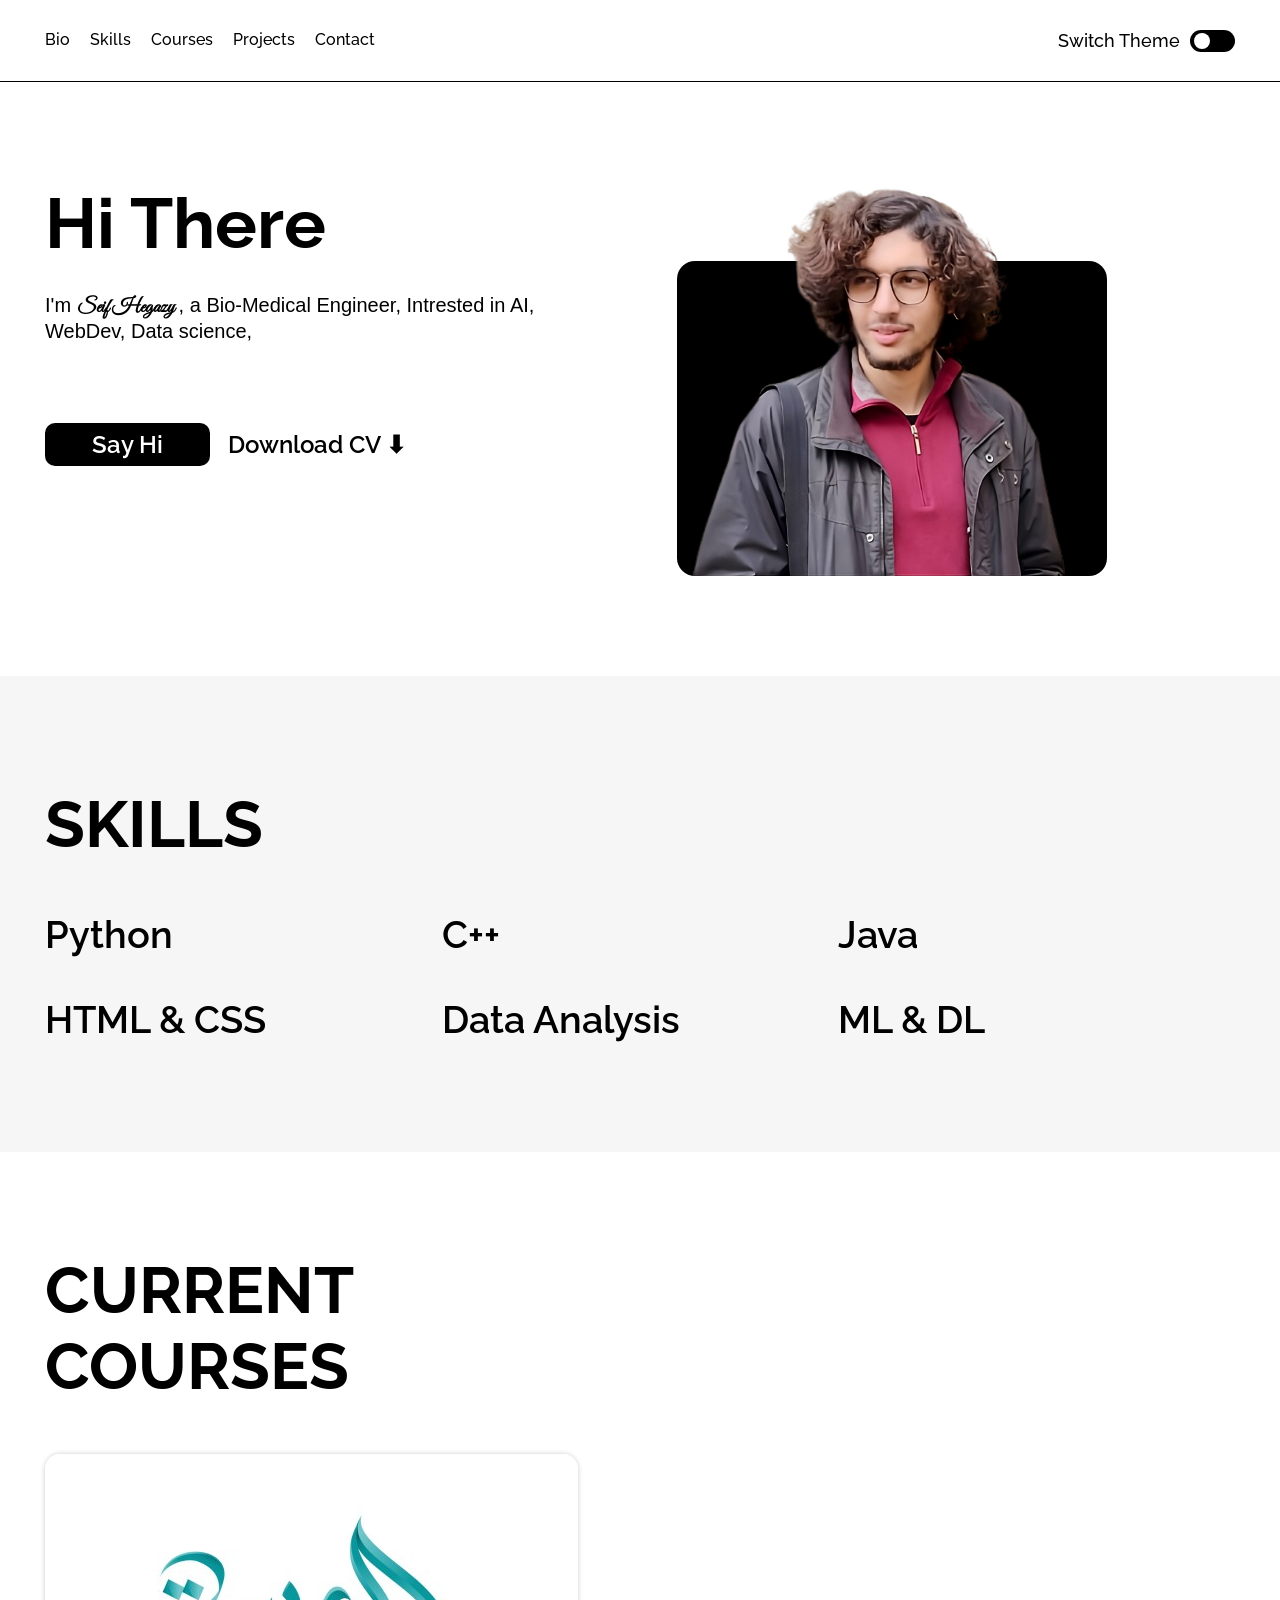
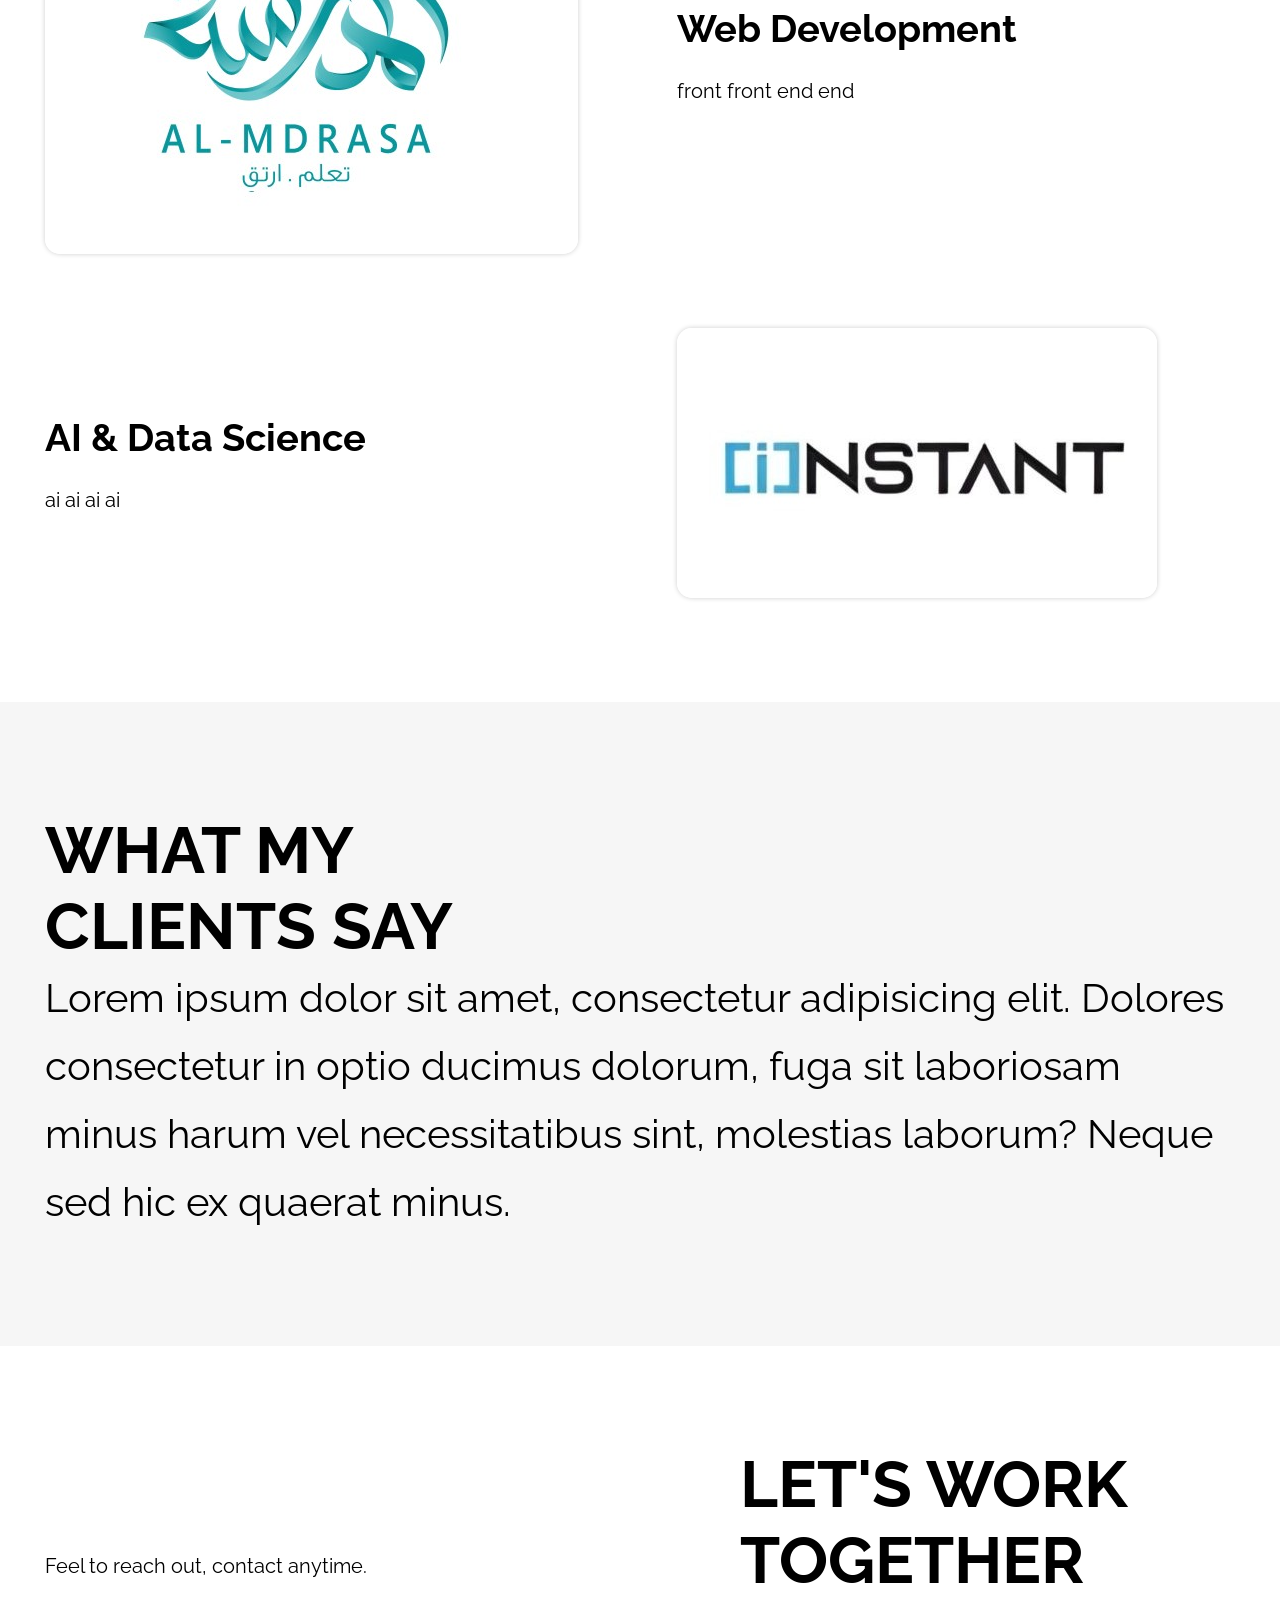
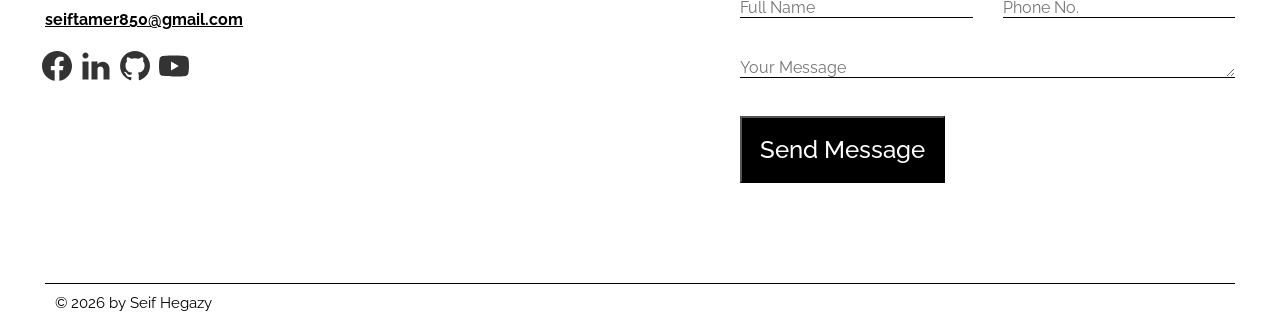
<file: index.html>
<!DOCTYPE html>
<html lang="en">
<head>
    <meta charset="UTF-8">
    <meta name="viewport" content="width=device-width, initial-scale=1.0">
    <title>Seif Hegazy</title>
    <link href="My work/styles/style.css" rel="stylesheet">
    <link href="assets/person-removebg-preview.png" rel="icon" type="image/jpg" >
    <link rel="preconnect" href="https://fonts.googleapis.com">
    <link rel="preconnect" href="https://fonts.gstatic.com" crossorigin>
    <link href="https://fonts.googleapis.com/css2?family=Fustat:wght@200..800&family=Raleway:ital,wght@0,100..900;1,100..900&display=swap" rel="stylesheet">

    <link rel="preconnect" href="https://fonts.googleapis.com">
<link rel="preconnect" href="https://fonts.gstatic.com" crossorigin>
<link href="https://fonts.googleapis.com/css2?family=Great+Vibes&family=Playwrite+DE+LA+Guides&family=Raleway:ital,wght@0,100..900;1,100..900&display=swap" rel="stylesheet">
</head>

<body>
    <div class="container">
        <video class="video--loop" autoplay loop muted>
            <source src="video-loop.mp4" type="video/mp4" >

        </video>
        <header class="header">
            <label for="menu" class="burger-menu">
                <div class="burger-menu__bar"></div>
                <div class="burger-menu__bar"></div>
                <div class="burger-menu__bar"></div>


            </label>
            <input type="checkbox"  id="menu" class="burger-menu__checkbox">
            <nav class="navigation">
                <ul class="navigation__list">
                    <li><a href="#bio" class="navigation__link navigation__bio">Bio</a></li>
                    <li><a href="#skills" class="navigation__link navigation__skills">Skills</a></li>
                    <li><a href="#courses" class="navigation__link navigation__courses">Courses</a></li>
                    <li><a href="#" class="navigation__link navigation__projects">Projects</a></li>
                    <li><a href="#contact" class="navigation__link navigation__contact">Contact</a></li>
                </ul>
            </nav>

            <div class="toggle">
                <h3 class="toggle__title">Switch Theme</h3>
                <input type="checkbox" name="toggle checkbox" id="toggle" class="toggle__checkbox">
                <label for="toggle" class="toggle__label"></label>
            </div>
        </header>

        <section class="bio section" id="bio">
            <div class="bio__data">
                <h1 class="bio__heading">Hi There</h1>
                <p class="bio__objective">I'm <span class="bio__name">Seif Hegazy </span>,
                a Bio-Medical Engineer, Intrested in AI, WebDev, Data science, 
                
                <!-- <a href="https://www.linkedin.com/in/seif-hegazy-72113b365" class="bio__linked" target="_blank">LinkedIn</a>,
                <a href="https://github.com/seifhegazy06" class="bio__github" target="_blank">GitHub</a> -->
                </p>


                <a href="#contact" class="bio__links say-hi-link ">Say Hi </a>
                <a href="#" class="bio__links find-out-link">Download CV <span class="bio__arrow">⬇</span></a>
                
                
            </div>
            <div class="bio__pic-content">
                <img class="bio__pic" src="images/upscalemedia-transformed.png" alt="personal picture of Seif">
            </div>
        </section>

        <section class="skills section section--bg" id="skills">

            
                <h2 class="h2-heading">SKILLS</h2>
                
                <ul class="skills__list">
                        <li class="skills__items">
                            <h2 class="skills__title">Python</h2>
                            <span class="exp">2 years</span>
                        </li>
                        
                        <li class="skills__items">
                            <h2 class="skills__title">C++</h2>
                            <span class="exp">2 years</span>
                        </li>
                        <li class="skills__items">
                            <h2 class="skills__title">Java</h2>
                            <span class="exp">2 years</span>
                        </li>
                        <li class="skills__items">
                            <h2 class="skills__title">HTML & CSS</h2>
                            <span class="exp">2 years</span>
                        </li>
                        <li class="skills__items">
                            <h2 class="skills__title">Data Analysis</h2>
                            <span class="exp">2 years</span>
                        </li>
                        <li class="skills__items">
                            <h2 class="skills__title">ML & DL</h2>
                            <span class="exp">2 years</span>
                        </li>
                </ul>
                    
                
        </section>

        <section class="courses section" id="courses">
            <h2 class="h2-heading">Current<br>Courses </h2>
            <ul class="courses__list">
                <li class="courses__item">
                    <img src="images/post-img.jpg" class="courses__item-almdrasa">
                </li>

                <li class="courses__item">
                    <h3 class="h3-heading"> Web Development</h3>
                    <p class="courses__data"> front front end end</p>
                </li>

                <li class="courses__item">
                    <h3 class="h3-heading">AI & Data Science</h3>
                    <p class="courses__data"> ai ai ai ai</p>
                </li>

                <li class="courses__item">
                    <img src="images/instant.jpeg" class="courses__item-instant">
                </li>
            </ul>
        </section>


        <section class="projects section" id="projects">
            <h2 class="h2-heading">My Projects</h2>
            <ul class="projects__list">
                <li class="project__item">
                    img
                </li>

                <li class="project__item">

                </li>

                <li class="project__item">
                    img
                </li>

                <li class="project__item">

                </li>
            </ul>
        </section>
        
        <section class="clients section section--bg" id="clients">
            <h2 class="h2-heading">What my <br>clients say</h2>
            <div class="clients__opinions ">
                <div class="clients__wrapper">
                    <p class="clients__opinion">
                        Lorem ipsum dolor sit amet, consectetur adipisicing elit. Dolores consectetur in optio ducimus dolorum, fuga sit laboriosam minus harum vel necessitatibus sint,
                         molestias laborum? Neque sed hic ex quaerat minus.
                        </p>
                    <p class="clients__opinion">
                        Lorem ipsum dolor, sit amet consectetur adipisicing elit. Placeat saepe doloribus tenetur quis amet culpa, consequatur tempore dolore tempora iste fugiat nam asperiores perferendis sint nesciunt dolores necessitatibus fugit magni.
                    </p>
                    <p class="clients__opinion">
                        Lorem ipsum dolor sit amet consectetur adipisicing elit. Nemo quidem quibusdam quas officia accusantium laborum eius fuga quasi magnam debitis facilis dolorem, provident voluptatibus nesciunt aut? Eligendi officia nam aut.
                    </p>
                </div>
            </div>

        </section>

        <section class="contact section" id="contact">
            <div>
                <p class="contact__description">
                    Feel to reach out, contact anytime.
                </p>
                <a class="contact__email" href="mailto:seiftamer850@gmail.com" target="_blank">seiftamer850@gmail.com</a>

                <div class="contact__socials">
                    <a href="" class="contact__social" target="_blank">
                        <img src="images/brand/facebook.svg" alt="facebook icon" class="contact__SVGicon ">
                    </a>
                    <a href="https://www.linkedin.com/in/seif-hegazy-72113b365/" target="_blank" class="contact__social">
                        <img src="images/brand/LinkedIn.svg" alt="linkedin icon" >
                    </a>
                    <a href="https://github.com/seifhegazy06/seifhegazy06" class="contact__social" target="_blank">
                        <img src="images/brand/github.svg" alt="github icon" >
                    </a>
                    <a href="https://www.youtube.com/@seifhegazy06" target="_blank" class="contact__social">
                        <img src="images/brand/youtube.svg" alt="youtube icon">
                    </a>
                
                </div>


            </div>
                <div class="contact__form-content">
                    <h2 class="h2-heading">Let's work<br> together</h2>
                    <form action="results.html" >
                        <div class="contact__inputs">
                            <input class="contact__input"   type="text" placeholder="Full Name"  name="full name" required/>
                            <input class="contact__input" type="tel" placeholder="Phone No." name="telephone" pattern="[0-9]{4}-[0-9]{3}-[0-9]{4}" required/>


                        </div>
                        <textarea class="contact__input contact__textarea" name="description" id="description" rows="1" placeholder="Your Message"></textarea>
                        <input class="contact__button" type="submit" value="Send Message">
                    </form>
                </div>

        </section>
        <footer class="footer">
                © 2026 by Seif Hegazy
        </footer>
    </div>
</body>
</html>
</file>
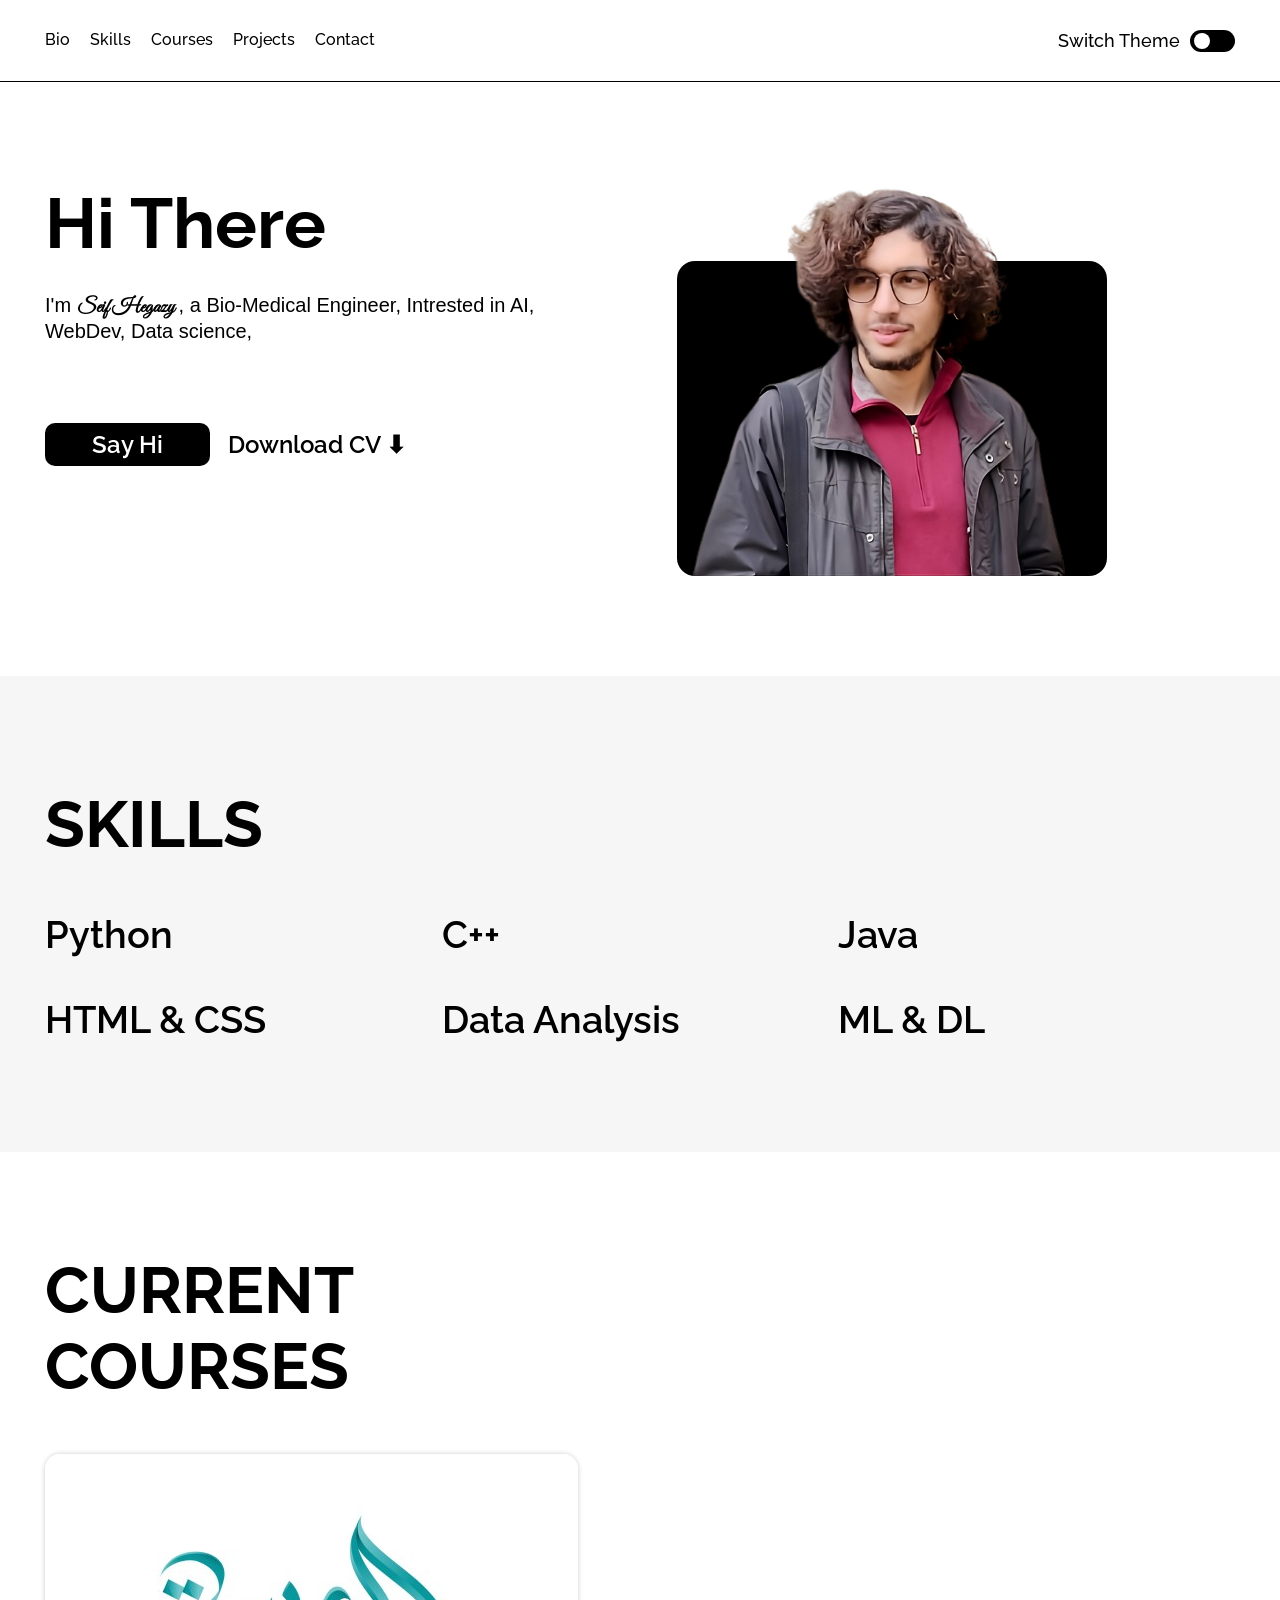
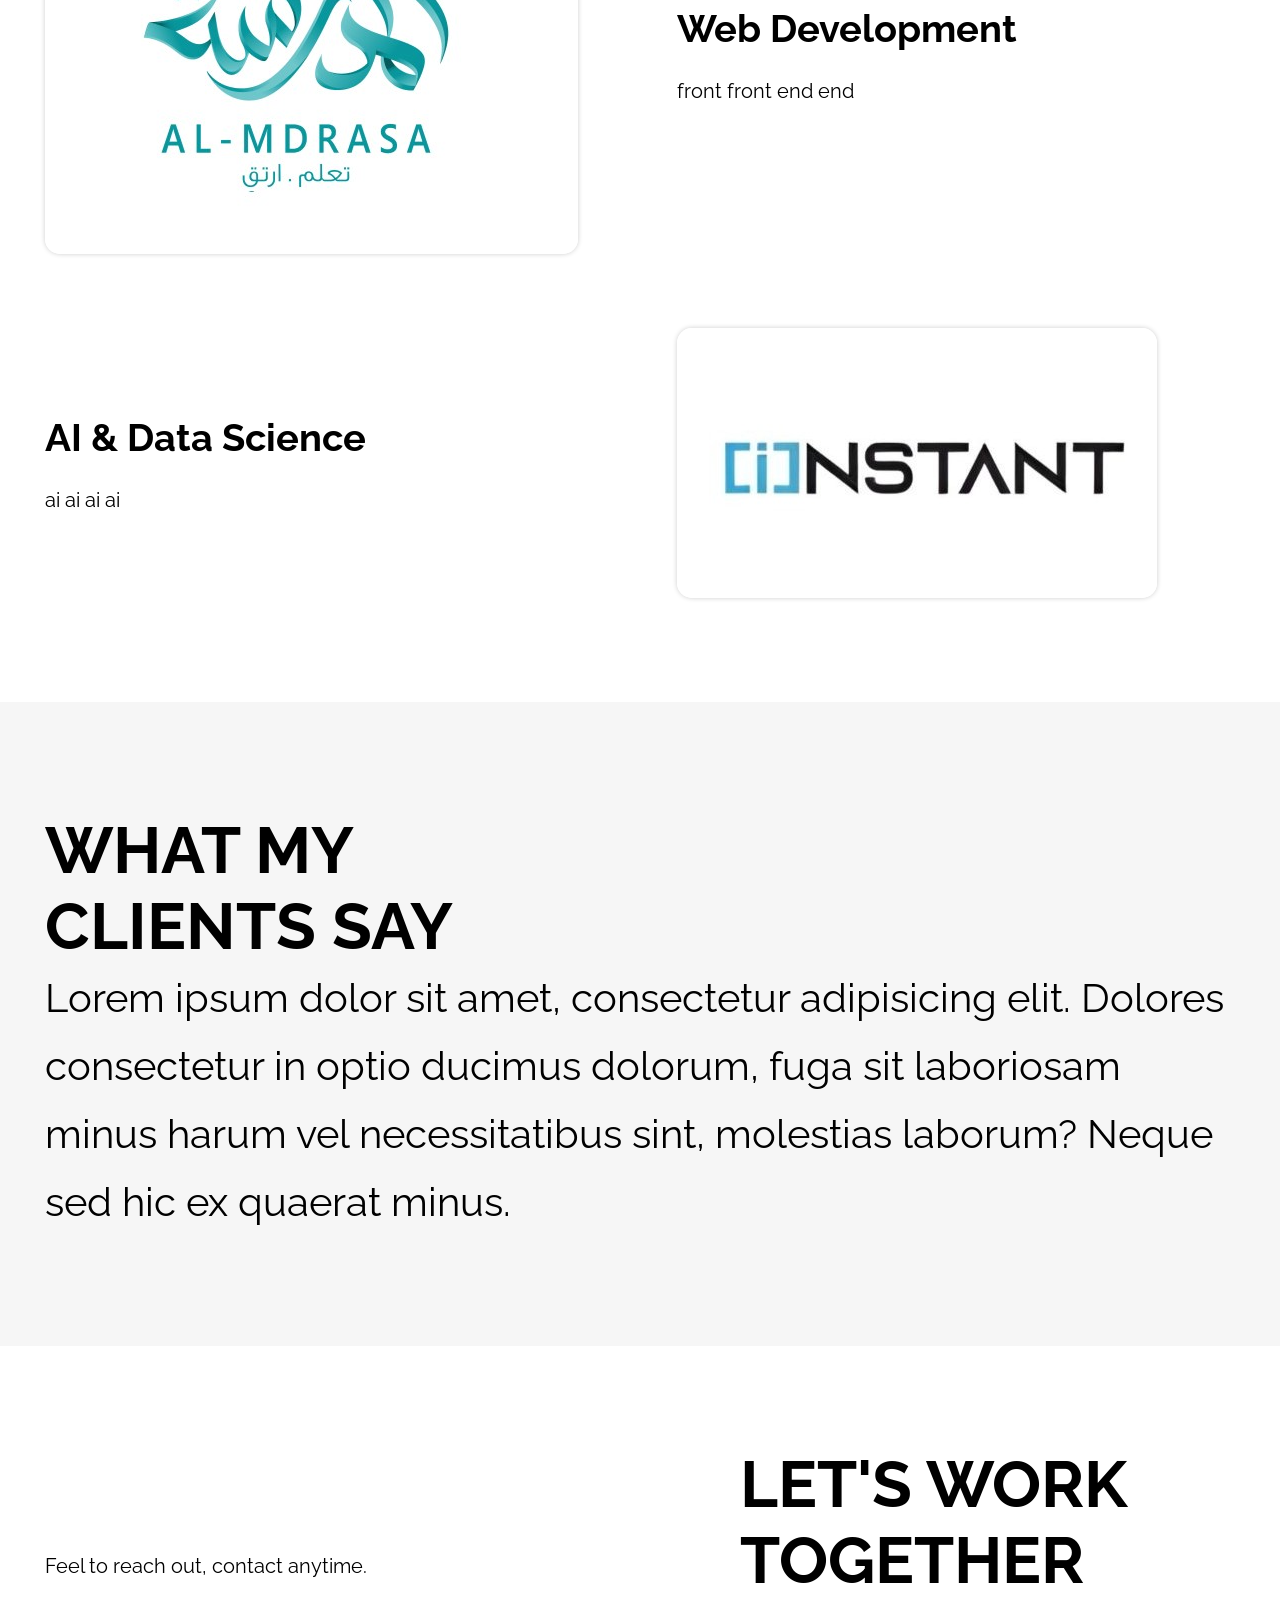
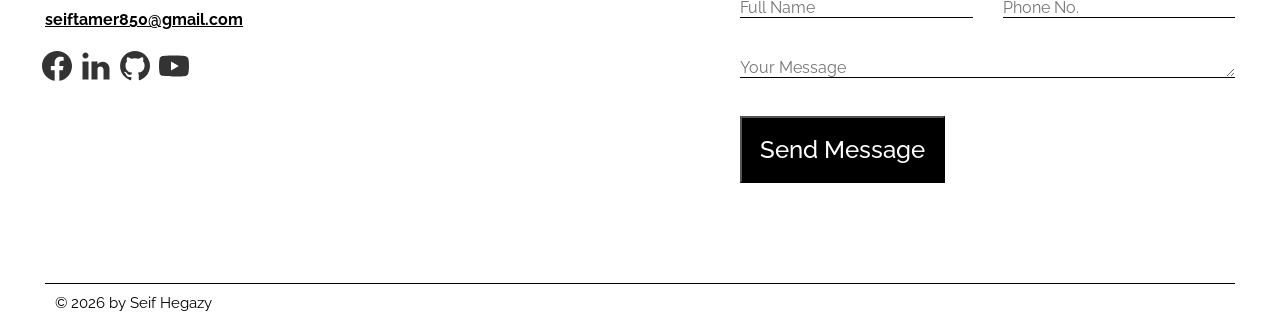
<file: My work/index.html>
<!DOCTYPE html>
<html lang="en">
<head>
    <meta charset="UTF-8">
    <meta name="viewport" content="width=device-width, initial-scale=1.0">
    <title>Seif Hegazy</title>
    <link href="styles\style.css" rel="stylesheet">
    <link href="../assets/person-removebg-preview.png" rel="icon" type="image/jpg" >
    <link rel="preconnect" href="https://fonts.googleapis.com">
    <link rel="preconnect" href="https://fonts.gstatic.com" crossorigin>
    <link href="https://fonts.googleapis.com/css2?family=Fustat:wght@200..800&family=Raleway:ital,wght@0,100..900;1,100..900&display=swap" rel="stylesheet">

    <link rel="preconnect" href="https://fonts.googleapis.com">
<link rel="preconnect" href="https://fonts.gstatic.com" crossorigin>
<link href="https://fonts.googleapis.com/css2?family=Great+Vibes&family=Playwrite+DE+LA+Guides&family=Raleway:ital,wght@0,100..900;1,100..900&display=swap" rel="stylesheet">
</head>

<body>
    <div class="container">
        <video class="video--loop" autoplay loop muted>
            <source src="../video-loop.mp4" type="video/mp4" >

        </video>
        <header class="header">
            <label for="menu" class="burger-menu">
                <div class="burger-menu__bar"></div>
                <div class="burger-menu__bar"></div>
                <div class="burger-menu__bar"></div>


            </label>
            <input type="checkbox"  id="menu" class="burger-menu__checkbox">
            <nav class="navigation">
                <ul class="navigation__list">
                    <li><a href="#bio" class="navigation__link navigation__bio">Bio</a></li>
                    <li><a href="#skills" class="navigation__link navigation__skills">Skills</a></li>
                    <li><a href="#courses" class="navigation__link navigation__courses">Courses</a></li>
                    <li><a href="#" class="navigation__link navigation__projects">Projects</a></li>
                    <li><a href="#contact" class="navigation__link navigation__contact">Contact</a></li>
                </ul>
            </nav>

            <div class="toggle">
                <h3 class="toggle__title">Switch Theme</h3>
                <input type="checkbox" name="toggle checkbox" id="toggle" class="toggle__checkbox">
                <label for="toggle" class="toggle__label"></label>
            </div>
        </header>

        <section class="bio section" id="bio">
            <div class="bio__data">
                <h1 class="bio__heading">Hi There</h1>
                <p class="bio__objective">I'm <span class="bio__name">Seif Hegazy </span>,
                a Bio-Medical Engineer, Intrested in AI, WebDev, Data science, 
                
                <!-- <a href="https://www.linkedin.com/in/seif-hegazy-72113b365" class="bio__linked" target="_blank">LinkedIn</a>,
                <a href="https://github.com/seifhegazy06" class="bio__github" target="_blank">GitHub</a> -->
                </p>


                <a href="#contact" class="bio__links say-hi-link ">Say Hi </a>
                <a href="#" class="bio__links find-out-link">Download CV <span class="bio__arrow">⬇</span></a>
                
                
            </div>
            <div class="bio__pic-content">
                <img class="bio__pic" src="../images/upscalemedia-transformed.png" alt="personal picture of Seif">
            </div>
        </section>

        <section class="skills section section--bg" id="skills">

            
                <h2 class="h2-heading">SKILLS</h2>
                
                <ul class="skills__list">
                        <li class="skills__items">
                            <h2 class="skills__title">Python</h2>
                            <span class="exp">2 years</span>
                        </li>
                        
                        <li class="skills__items">
                            <h2 class="skills__title">C++</h2>
                            <span class="exp">2 years</span>
                        </li>
                        <li class="skills__items">
                            <h2 class="skills__title">Java</h2>
                            <span class="exp">2 years</span>
                        </li>
                        <li class="skills__items">
                            <h2 class="skills__title">HTML & CSS</h2>
                            <span class="exp">2 years</span>
                        </li>
                        <li class="skills__items">
                            <h2 class="skills__title">Data Analysis</h2>
                            <span class="exp">2 years</span>
                        </li>
                        <li class="skills__items">
                            <h2 class="skills__title">ML & DL</h2>
                            <span class="exp">2 years</span>
                        </li>
                </ul>
                    
                
        </section>

        <section class="courses section" id="courses">
            <h2 class="h2-heading">Current<br>Courses </h2>
            <ul class="courses__list">
                <li class="courses__item">
                    <img src="../images/post-img.jpg" class="courses__item-almdrasa">
                </li>

                <li class="courses__item">
                    <h3 class="h3-heading"> Web Development</h3>
                    <p class="courses__data"> front front end end</p>
                </li>

                <li class="courses__item">
                    <h3 class="h3-heading">AI & Data Science</h3>
                    <p class="courses__data"> ai ai ai ai</p>
                </li>

                <li class="courses__item">
                    <img src="../images/instant.jpeg" class="courses__item-instant">
                </li>
            </ul>
        </section>


        <section class="projects section" id="projects">
            <h2 class="h2-heading">My Projects</h2>
            <ul class="projects__list">
                <li class="project__item">
                    img
                </li>

                <li class="project__item">

                </li>

                <li class="project__item">
                    img
                </li>

                <li class="project__item">

                </li>
            </ul>
        </section>
        
        <section class="clients section section--bg" id="clients">
            <h2 class="h2-heading">What my <br>clients say</h2>
            <div class="clients__opinions ">
                <div class="clients__wrapper">
                    <p class="clients__opinion">
                        Lorem ipsum dolor sit amet, consectetur adipisicing elit. Dolores consectetur in optio ducimus dolorum, fuga sit laboriosam minus harum vel necessitatibus sint,
                         molestias laborum? Neque sed hic ex quaerat minus.
                        </p>
                    <p class="clients__opinion">
                        Lorem ipsum dolor, sit amet consectetur adipisicing elit. Placeat saepe doloribus tenetur quis amet culpa, consequatur tempore dolore tempora iste fugiat nam asperiores perferendis sint nesciunt dolores necessitatibus fugit magni.
                    </p>
                    <p class="clients__opinion">
                        Lorem ipsum dolor sit amet consectetur adipisicing elit. Nemo quidem quibusdam quas officia accusantium laborum eius fuga quasi magnam debitis facilis dolorem, provident voluptatibus nesciunt aut? Eligendi officia nam aut.
                    </p>
                </div>
            </div>

        </section>

        <section class="contact section" id="contact">
            <div>
                <p class="contact__description">
                    Feel to reach out, contact anytime.
                </p>
                <a class="contact__email" href="mailto:seiftamer850@gmail.com" target="_blank">seiftamer850@gmail.com</a>

                <div class="contact__socials">
                    <a href="" class="contact__social" target="_blank">
                        <img src="../images/brand/facebook.svg" alt="facebook icon" class="contact__SVGicon ">
                    </a>
                    <a href="https://www.linkedin.com/in/seif-hegazy-72113b365/" target="_blank" class="contact__social">
                        <img src="../images/brand/LinkedIn.svg" alt="linkedin icon" >
                    </a>
                    <a href="https://github.com/seifhegazy06/seifhegazy06" class="contact__social" target="_blank">
                        <img src="../images/brand/github.svg" alt="github icon" >
                    </a>
                    <a href="https://www.youtube.com/@seifhegazy06" target="_blank" class="contact__social">
                        <img src="../images/brand/youtube.svg" alt="youtube icon">
                    </a>
                
                </div>


            </div>
                <div class="contact__form-content">
                    <h2 class="h2-heading">Let's work<br> together</h2>
                    <form action="results.html" >
                        <div class="contact__inputs">
                            <input class="contact__input"   type="text" placeholder="Full Name"  name="full name" required/>
                            <input class="contact__input" type="tel" placeholder="Phone No." name="telephone" pattern="[0-9]{4}-[0-9]{3}-[0-9]{4}" required/>


                        </div>
                        <textarea class="contact__input contact__textarea" name="description" id="description" rows="1" placeholder="Your Message"></textarea>
                        <input class="contact__button" type="submit" value="Send Message">
                    </form>
                </div>

        </section>
        <footer class="footer">
                © 2026 by Seif Hegazy
        </footer>
    </div>
</body>
</html>
</file>
<file: My work/styles/style.css>
:root {
  --container-width: 119rem;
  --gutter: 2rem;
  --color-black: #000;
  --color-white: #fff;
  --color-blue: #2374e1;
  --color-light-blue: #1d9bf0;
  --color-dark-blue: #0a66c2;
  --color-darker-blue: #143ce8;
  --color-red: #ff0000;
  --color-green: #03a696;
  --color-grey: #f6f6f6;
  --color-dark-green: #42959b;
  --color-background: var(--color-white);
  --color-text: var(--color-black);
  --color-box-img: var(--color-black);
  --color-link-bg: var(--color-black);
  --color-input-border: var(--color-black);
  --font-family-raleway: "Raleway", sans-serif;
  --font-family-poppins: "Poppins", sans-serif;
  --font-weight-regular: 400;
  --font-weight-medium: 500;
  --font-weight-semi-bold: 600;
  --font-weight-bold: 700;
  --font-size-70: 7rem;
  --font-size-65: 6.5rem;
  --font-size-40: 4rem;
  --font-size-38: 3.8rem;
  --font-size-24: 2.4rem;
  --font-size-22: 2.2rem;
  --font-size-20: 2rem;
  --font-size-18: 1.8rem;
  --font-size-15: 1.5rem;
  --transition-timing: 0.3s;
  --contact-icon-darktheme-color: brightness(1.5);
}

* {
  padding: 0;
  margin: 0;
  font: inherit;
}

*,
*::after,
*::before {
  box-sizing: border-box;
}

a {
  color: inherit;
  display: inline-block;
}

button {
  color: transparent;
  cursor: pointer;
  border: none;
}

ul,
ol,
li {
  list-style: none;
}

html {
  font-size: 62.5%;
  scroll-behavior: smooth;
  scroll-padding-top: 11rem; /*end of scroll put a top space*/
}

body {
  font-size: 1.6rem;
  font-family: var(--font-family-raleway);
  background-color: var(--color-background);
  color: var(--color-text);
  border: 0;
}

body,
header,
.container {
  transition: var(--transition-timing);
}

.container {
  display: grid;
  row-gap: 10rem;
  margin: 0 auto;
  max-width: calc(var(--container-width) + var(--gutter) * 2);
  padding-inline: var(--gutter);
  transition: var(--transition-timing);
}

.h2-heading {
  font-size: var(--font-size-65);
  font-weight: var(--font-weight-bold);
  grid-column: 1/-1;
  text-transform: uppercase;
}

.h3-heading {
  font-size: var(--font-size-38);
  font-weight: var(--font-weight-bold);
  margin-bottom: 2.5rem;
}

/*VIDEO*/
.video--loop {
  position: fixed;
  top: 0;
  left: 0;
  min-width: 100%;
  min-height: 100%;
  opacity: 0.08;
  z-index: -1;
}

.section {
  display: grid;
  grid-template-columns: repeat(2, auto);
  align-items: start;
  position: relative;
}

.section--bg {
  padding: 11rem 0;
}

.section--bg::before {
  background-color: var(--color-grey);
  position: absolute;
  content: "";
  width: 100vw;
  height: 100%;
  z-index: -1;
  justify-self: center;
  transition: var(--transition-timing);
}

.header {
  position: relative;
  padding: 3rem 0;
  display: flex;
  justify-content: center;
}

.header::after {
  content: "";
  border-bottom: 0.1rem solid var(--color-input-border);
  position: absolute;
  top: 0;
  width: 100vw;
  height: 100%;
  background-color: var(--color-background);
  z-index: -1;
  transition: var(--transition-timing);
}

.header {
  position: sticky;
  top: 0px;
  z-index: 1;
}

.navigation__list {
  display: flex;
  gap: 2rem;
}

.navigation__link:link,
.navigation__link:visited {
  text-decoration: none;
  font-weight: var(--font-weight-medium);
}

.navigation__link:hover,
.navigation__link:active {
  text-decoration: underline;
  color: var(--color-text);
}

.container:has(.bio:target) .navigation__bio,
.container:has(.skills:target) .navigation__skills,
.container:has(.courses:target) .navigation__courses,
.container:has(.projects:target) .navigation__projects,
.container:has(.contact:target) .navigation__contact {
  color: var(--color-blue);
  text-decoration: underline;
  font-weight: var(--font-weight-bold);
}

/*burger-menu*/
.burger-menu__checkbox {
  display: none;
}

/*light dark switch*/
.toggle {
  display: flex;
  gap: 1rem;
  margin-left: auto;
}

.toggle__title {
  font-weight: var(--font-weight-medium);
  font-size: var(--font-size-18);
}

.toggle__checkbox {
  display: none;
}

.toggle__label {
  display: block;
  background-color: var(--color-black);
  width: 4.5rem;
  height: 2.2rem;
  border-radius: 1.5rem;
  cursor: pointer;
  padding: 0.3rem 0.4rem;
  transition: 0.3s;
}

.toggle__label::after {
  content: "";
  width: 1.6rem;
  height: 1.6rem;
  display: block;
  border-radius: 50%;
  background-color: var(--color-background);
  transition: 0.3s;
}

.toggle__checkbox:checked + .toggle__label {
  background-color: var(--color-white);
}

.toggle__checkbox:checked + .toggle__label::after {
  transform: translateX(2.1rem);
  background-color: var(--color-green);
}

.bio {
  grid-template-columns: repeat(2, 1fr);
  -moz-column-gap: 7.4rem;
  column-gap: 7.4rem;
  row-gap: 0;
}

.bio__heading {
  font-size: var(--font-size-70);
  font-weight: var(--font-weight-bold);
}

.bio__objective {
  font-family: var(--font-family-poppins);
  font-weight: var(--font-weight-regular);
  font-size: var(--font-size-20);
  margin: 3rem 0 8rem 0;
}

.bio__name {
  font-family: "Great Vibes", cursive;
  font-weight: var(--font-weight-semi-bold);
}

.bio__linked {
  color: var(--color-dark-blue);
}

.bio__github {
  color: gray;
}

.bio__links {
  text-decoration: none;
  font-size: 2.4rem;
  font-weight: var(--font-weight-semi-bold);
}

.say-hi-link {
  background-color: var(--color-link-bg);
  color: var(--color-white);
  padding: 0.7rem 4.7rem;
  border-radius: 1rem;
  transition: var(--transition-timing);
}

.find-out-link {
  padding: 0.7rem 0;
  margin-inline-start: 1.4rem;
}

/* defining a new animation for any element*/
@keyframes jump {
  0% {
    transform: translatey(0.5rem);
  }
  35% {
    transform: translatey(-0.5rem);
  }
  70% {
    transform: translatey(0);
  }
  100% {
    transform: translatey(0);
  }
}
.bio__arrow {
  display: inline-block;
  animation: jump 1s infinite alternate ease-in-out;
}

.bio__pic-content {
  display: inline-block;
  position: relative;
  justify-self: end;
}

.bio__pic-content::before {
  content: "";
  position: absolute;
  background-color: var(--color-box-img);
  inset: 0;
  z-index: -1;
  border-radius: 1.8rem;
  width: 43rem;
  height: 80%;
  align-self: end;
  transition: var(--transition-timing);
}

.bio__pic {
  width: min(100%, 47.2rem);
  display: block;
}

.skills {
  row-gap: 5rem;
}

.skills__list {
  display: grid;
  grid-template-columns: repeat(3, 1fr);
  grid-column: 1/-1;
  row-gap: 4rem;
}

.skills__title {
  display: inline-block;
  font-size: var(--font-size-38);
  font-weight: var(--font-weight-semi-bold);
  transition: var(--transition-timing);
  -webkit-user-select: none;
  -moz-user-select: none;
  user-select: none;
  /*user select Determines whether the user can select the text or not */
}

.skills__title:hover {
  color: var(--color-dark-green);
}

.exp {
  display: none;
  font-size: var(--font-size-20);
  margin-top: 1rem;
  -webkit-user-select: none;
  -moz-user-select: none;
  user-select: none;
}

.courses {
  row-gap: 5rem;
}

.courses__list {
  grid-column: 1/-1;
  display: grid;
  grid-template-columns: 1fr 1fr;
  -moz-column-gap: 7.4rem;
  column-gap: 7.4rem;
  row-gap: 7rem;
}

.courses__item {
  align-self: center;
}

.courses__data {
  line-height: 1.5;
  font-size: var(--font-size-20);
}

.courses__item-almdrasa,
.courses__item-instant {
  max-width: 100%;
  border-radius: 1.5rem;
  box-shadow: 0 0 0.5rem rgba(0, 0, 0, 0.2);
}
.projects{
    display: none;
    row-gap: 5rem;
}
.projects__list{
    grid: 1/-1;
    display: grid;
    grid-template-columns: repeat(2,1fr);
    grid-column: 1/-1;
}

.clients__opinions {
  grid-column: 1/-1;
  font-size: var(--font-size-40);
  line-height: 1.7;
}

.clients__wrapper {
  display: flex;
  overflow-x: auto; /* to make any scroll section use a wrapper containing els and give ti this attr*/
  scroll-snap-type: x mandatory;
}

.clients__opinion {
  flex-basis: 100%;
  flex-shrink: 0;
  scroll-snap-align: start;
}

.contact {
  grid-template-columns: repeat(2, 1fr);
  -moz-column-gap: 20rem;
  column-gap: 20rem;
  row-gap: 0;
  align-items: center;
}

.contact__description {
  font-size: var(--font-size-20);
  line-height: 1.9;
}

.contact__email {
  font-weight: var(--font-weight-bold);
  margin: 2.5rem 0;
}

.contact__socials {
  display: flex;
  gap: 1.5rem;
}

.contact__social img {
  scale: 1.5;
}

.contact__social:hover {
  transform: scale(1.2);
  transition: var(--transition-timing);
}

.contact__inputs {
  display: flex;
  gap: 3rem;
}

.contact__input {
  border: 0;
  outline: 0;
  background: transparent;
  border-bottom: 0.1rem solid var(--color-input-border);
  flex: 1;
}

.contact__textarea {
  width: 100%;
  margin-top: 4rem;
}

.contact__button,
[type="submit"] {
  background-color: var(--color-link-bg);
  color: var(--color-white);
  padding: 1.7rem 1.8rem;
  font-weight: var(--font-weight-medium);
  font-size: var(--font-size-24);
  margin-top: 3.4rem;
}

.contact__button:hover {
  cursor: pointer;
}

.footer {
  padding: 1rem;
  font-size: var(--font-size-15);
  border-top: 0.1rem solid var(--color-black);
}

/*theme*/
/*
any variables must be changed inside the root, the html
*/
html:has(.toggle__checkbox:checked) {
  --color-background: #272727;
  --color-text: var(--color-white);
  --color-box-img: var(--color-green);
  --color-link-bg: var(--color-green);
  --color-grey: #232323;
  --color-input-border: var(--color-white);
}

html:has(.toggle__checkbox:checked) .contact__social img {
  filter: var(--contact-icon-darktheme-color);
}

/*
The psuedo attribute :checked in any checkbox + anyclass means do this for the class if the box is checked.
*/
@media (max-width: 1000px) {
  /*conds: 
  or =',' ,and = and
  attrs: 
  orientation; lanscape or portraint (width or height)
  max or min width
  max width = device width, meaning for all devices below 1000 px width
  each device has it's own @media with the cods descriping it



  */
  html {
    font-size: 8px; /*we use px as a standard, but we use rem for everything in the web so we can control it from html directly*/
  }
}
@media (max-width: 800px) {
  .container {
    row-gap: 8rem;
  }
  .section,
  .courses__list {
    grid-template-columns: 1fr;
  }
  .bio__pic-content {
    justify-items: center;
  }
  .bio__pic-content::before {
    justify-self: center;
    width: min(100%, 47.2rem);
  }
  .skills__list {
    grid-template-columns: repeat(2, 1fr);
    -moz-column-gap: 2rem;
    column-gap: 2rem;
  }
  .courses__item {
    justify-self: center;
  }
  .clients__opinion {
    font-size: var(--font-size-24);
  }
  .contact {
    row-gap: 6rem;
  }
  .contact__form-content {
    order: -1;
  }
}
@media (max-width: 500px) {
  .bio__pic-content {
    margin-top: 30px;
    width: 370px;
  }
  .bio__pic-content::before {
    width: 100%;
  }
  .burger-menu {
    display: flex;
    flex-direction: column;
    cursor: pointer;
    gap: 0.7rem;
  }
  .burger-menu__bar {
    height: 0.3rem;
    width: 4.375rem;
    background-color: var(--color-text);
    transition: var(--transition-timing);
  }
  .header:has(.burger-menu__checkbox:checked) .burger-menu__bar:nth-child(1) {
    transform: translateY(10px) rotate(40deg);
  }
  .header:has(.burger-menu__checkbox:checked) .burger-menu__bar:nth-child(2) {
    opacity: 0;
    visibility: hidden;
  }
  .header:has(.burger-menu__checkbox:checked) .burger-menu__bar:nth-child(3) {
    transform: translateY(-7px) rotate(-40deg);
  }
  .burger-menu__checkbox:checked + .navigation {
    top: 100%;
  }
  .navigation {
    transition: var(--transition-timing);
    position: absolute;
    width: 100vw;
    background-color: var(--color-background);
    top: 0;
    padding: 3rem 0rem;
    border-bottom: 0.1rem solid var(--color-text);
    z-index: -1;
  }
  .navigation__list {
    justify-content: center;
  }
} /*# sourceMappingURL=style.css.map */


@media (max-width: 400px){
 html{
  font-size: 6px;
 }
  .container{
    justify-content: center;
    
  }
  .header {
    
  }
  .header::after{
    width: 100vw;
  }
  

    .bio__pic-content,.courses__item-almdrasa,.courses__item-instant{
      max-width: 320px;
    }
    
}
@media (max-width: 350px){
  html {
    font-size: 6px;
  }
  .container{
    justify-content: center;
  }

  .bio__pic-content{
    max-width: 250px;
  }
  .courses__item-almdrasa,.courses__item-instant{
    max-width: 250px;
  }

}
</file>
